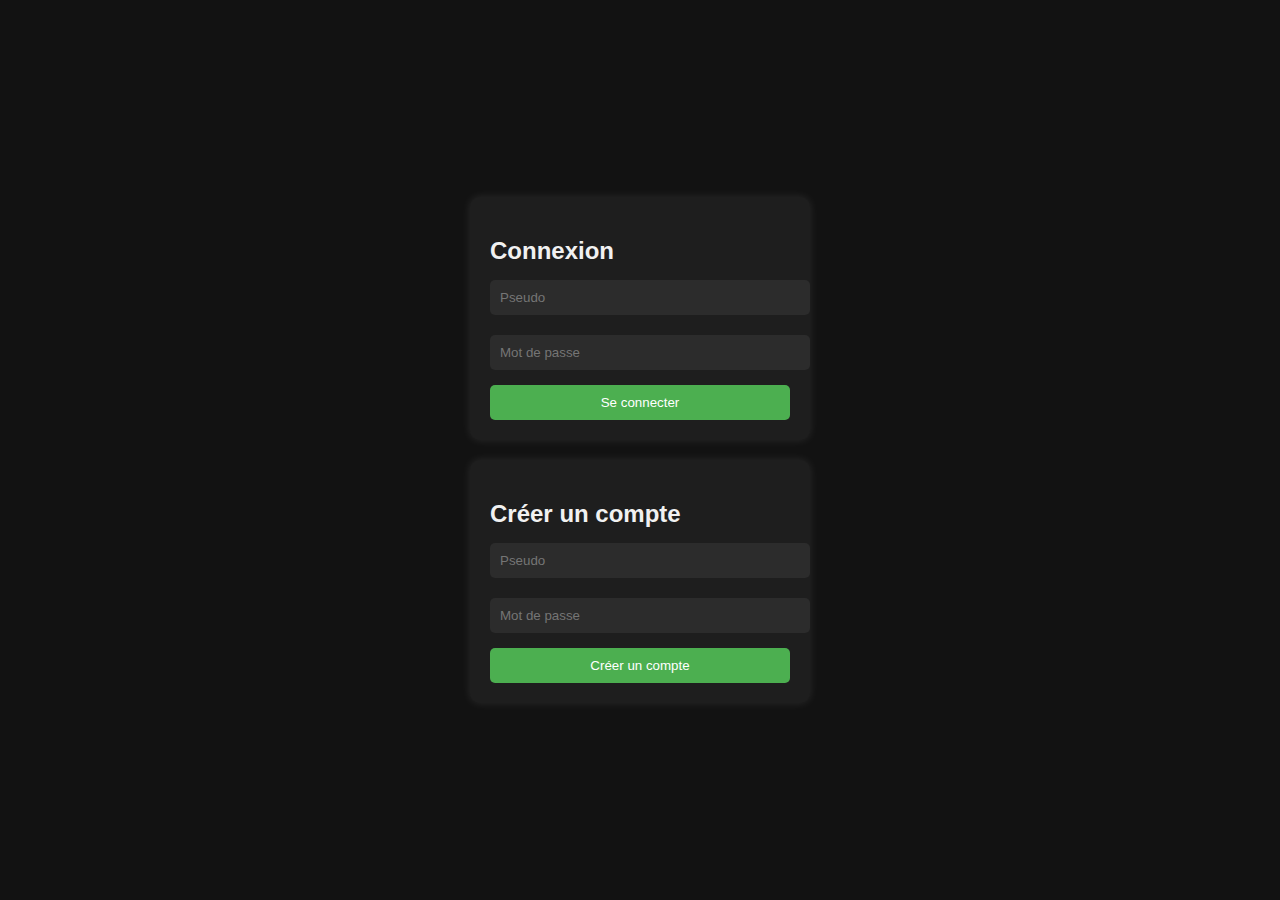
<file: templates/login.html>
<!DOCTYPE html>
<html lang="fr">
<head>
    <meta charset="UTF-8">
    <meta name="viewport" content="width=device-width, initial-scale=1.0">
    <title>Connexion / Création de compte</title>
    <style>
        body {
            font-family: Arial, sans-serif;
            background: #121212;
            color: #f1f1f1;
            display: flex;
            flex-direction: column;
            align-items: center;
            justify-content: center;
            height: 100vh;
            margin: 0;
        }
        h2 {
            margin-bottom: 10px;
        }
        .form-container {
            background: #1e1e1e;
            padding: 20px;
            border-radius: 10px;
            box-shadow: 0 0 10px rgba(255, 255, 255, 0.1);
            margin: 10px;
            width: 100%;
            max-width: 300px;
        }
        input[type="text"], input[type="password"] {
            width: 100%;
            padding: 10px;
            margin: 5px 0 15px 0;
            border: none;
            border-radius: 5px;
            background: #2c2c2c;
            color: white;
        }
        input[type="submit"] {
            background-color: #4CAF50;
            color: white;
            padding: 10px;
            border: none;
            border-radius: 5px;
            width: 100%;
            cursor: pointer;
        }
        input[type="submit"]:hover {
            background-color: #45a049;
        }
    </style>
</head>
<body>

    <div class="form-container">
        <h2>Connexion</h2>
        <form action="/login" method="post">
            <input type="text" name="username" placeholder="Pseudo" required>
            <input type="password" name="password" placeholder="Mot de passe" required>
            <input type="submit" value="Se connecter">
        </form>
    </div>

    <div class="form-container">
        <h2>Créer un compte</h2>
        <form action="/register" method="post">
            <input type="text" name="username" placeholder="Pseudo" required>
            <input type="password" name="password" placeholder="Mot de passe" required>
            <input type="submit" value="Créer un compte">
        </form>
    </div>

</body>
</html>
</file>
